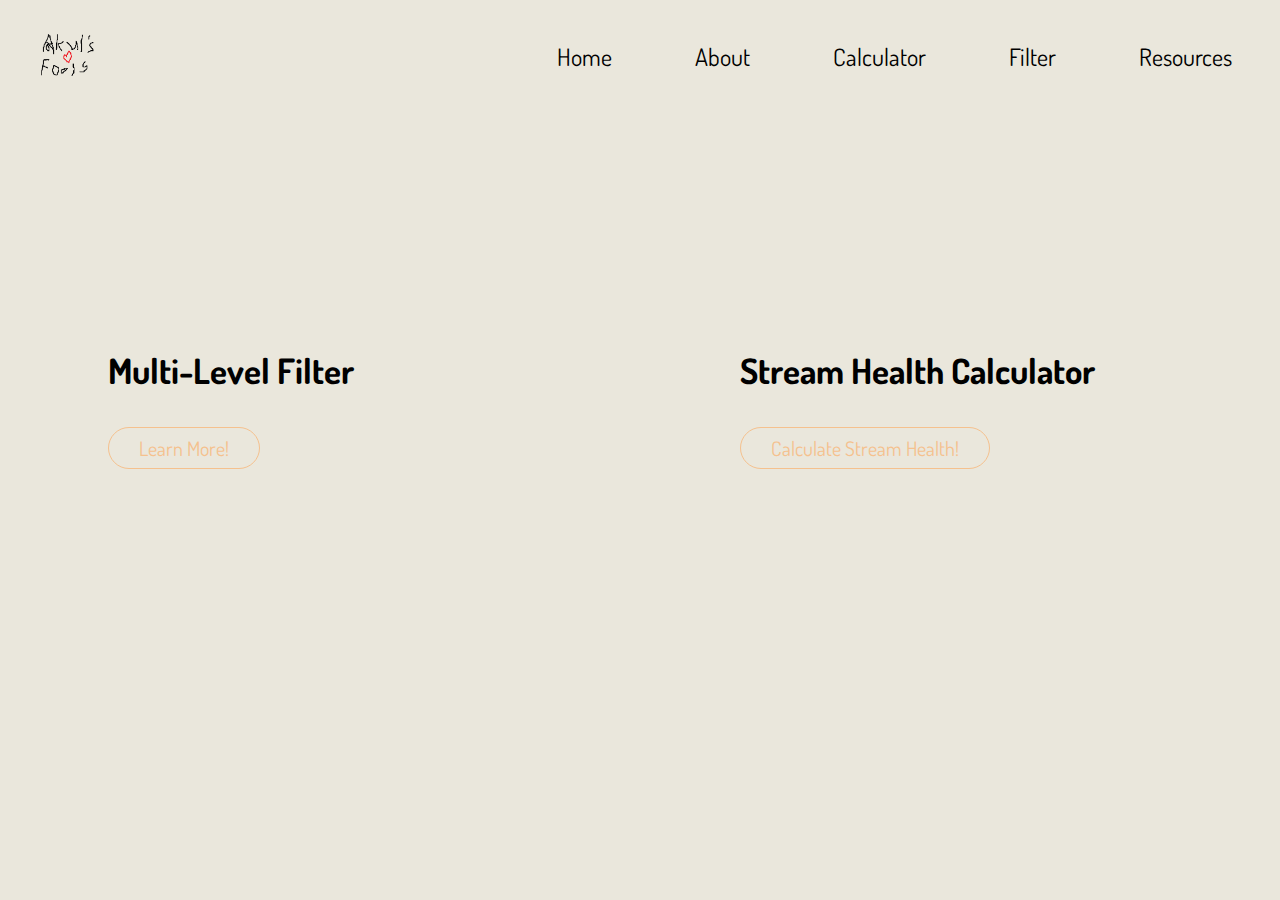
<file: index.html>
<html>
<head>
    <link rel = "stylesheet" href = "style.css">
	<link href = "https://fonts.googleapis.com/css?family=Dosis&display=swap" rel = "stylesheet">
	<script type = "text/javascript" src = "script.js"></script>
    <title>Home</title>
    <link rel="icon" href="img/logo.png">
</head>
<body>
    <div class = "navbar">
        <img src = "img/logo.png">
		<ul class = "navitems">
			<li><a href = "index.html">Home</a></li>
			<li><a href = "about.html">About</a></li>
			<li><a href = "calculator.html">Calculator</a></li>
			<li><a href = "filter.html">Filter</a></li>
            <li><a href = "resources.html">Resources</a></li>
		</ul>
	</div>
    <div class = "transparentbanner">
        <div class = "left-column">
            <h3>Multi-Level Filter</h3>
            <button type = "button" class = "primarybutton"><a href = "filter.html">Learn More!</a></button>
        </div>
        <div class = "right-column">
            <h3>Stream Health Calculator</h3>
            <button type = "button" class = "primarybutton"><a href = "calculator.html">Calculate Stream Health!</a></button>
        </div>
    </div>
</body>
</html>
</file>
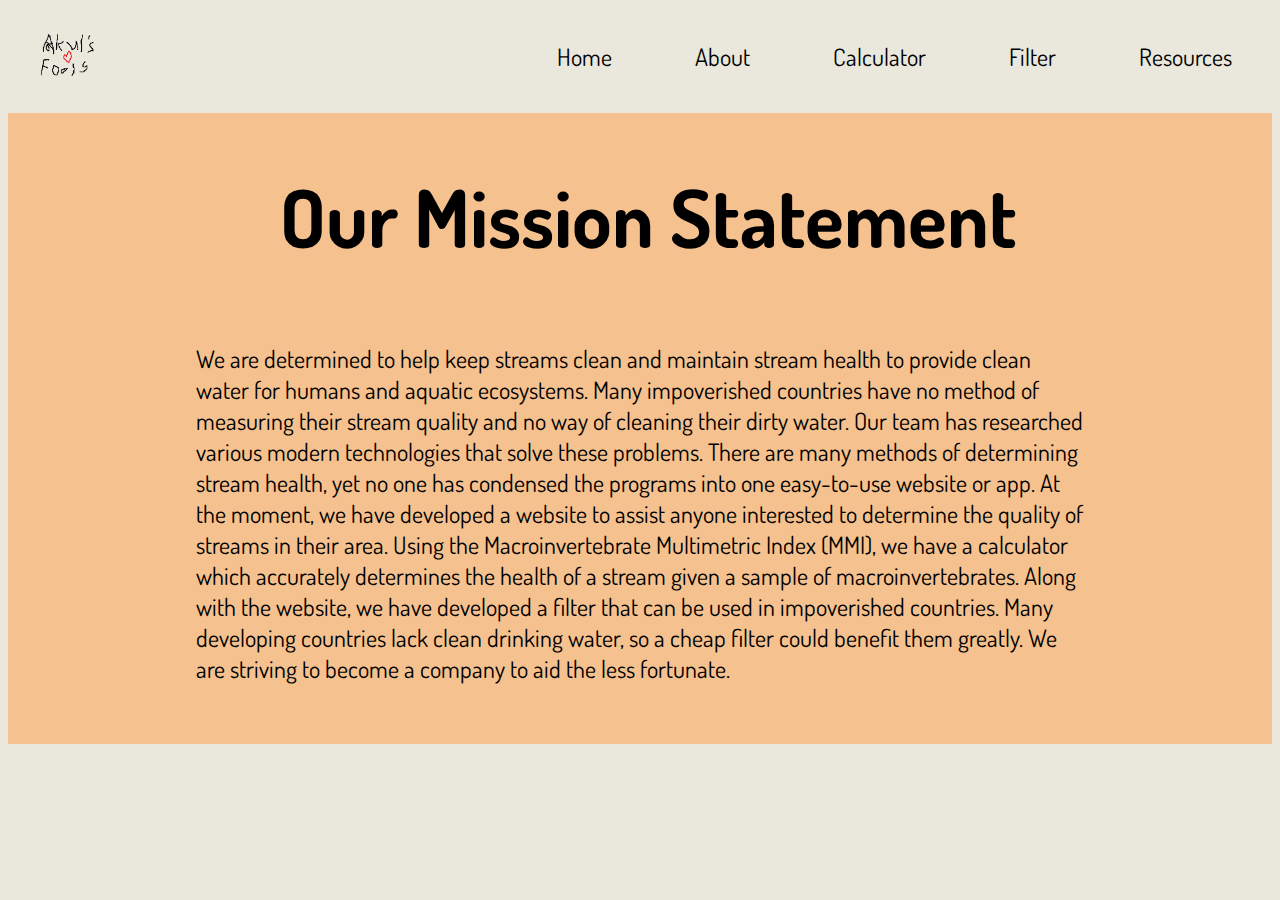
<file: about.html>
<html>
<head>
    <link rel = "stylesheet" href = "style.css">
	<link href = "https://fonts.googleapis.com/css?family=Dosis&display=swap" rel = "stylesheet">
	<script type = "text/javascript" src = "script.js"></script>
    <title>About the Project</title>
    <link rel="icon" href="img/logo.png">
</head>
<body>
    <div class = "navbar">
        <img src = "img/logo.png">
		<ul class = "navitems">
			<li><a href = "index.html">Home</a></li>
			<li><a href = "about.html">About</a></li>
			<li><a href = "calculator.html">Calculator</a></li>
			<li><a href = "filter.html">Filter</a></li>
            <li><a href = "resources.html">Resources</a></li>
		</ul>
	</div>
    <div class = "primarybanner">
        <h1>Our Mission Statement</h1>
		<div class = "middle-column">
			<p>	We are determined to help keep streams clean and maintain stream health to provide clean water for humans and aquatic ecosystems. Many impoverished countries have no method of measuring their stream quality and no way of cleaning their dirty water. Our team has researched various modern technologies that solve these problems. There are many methods of determining stream health, yet no one has condensed the programs into one easy-to-use website or app. At the moment, we have developed a website to assist anyone interested to determine the quality of streams in their area. Using the Macroinvertebrate Multimetric Index (MMI), we have a calculator which accurately determines the health of a stream given a sample of macroinvertebrates. Along with the website, we have developed a filter that can be used in impoverished countries. Many developing countries lack clean drinking water, so a cheap filter could benefit them greatly. We are striving to become a company to aid the less fortunate.</p>
		</div>
	</div>
</body>
</html>
</file>
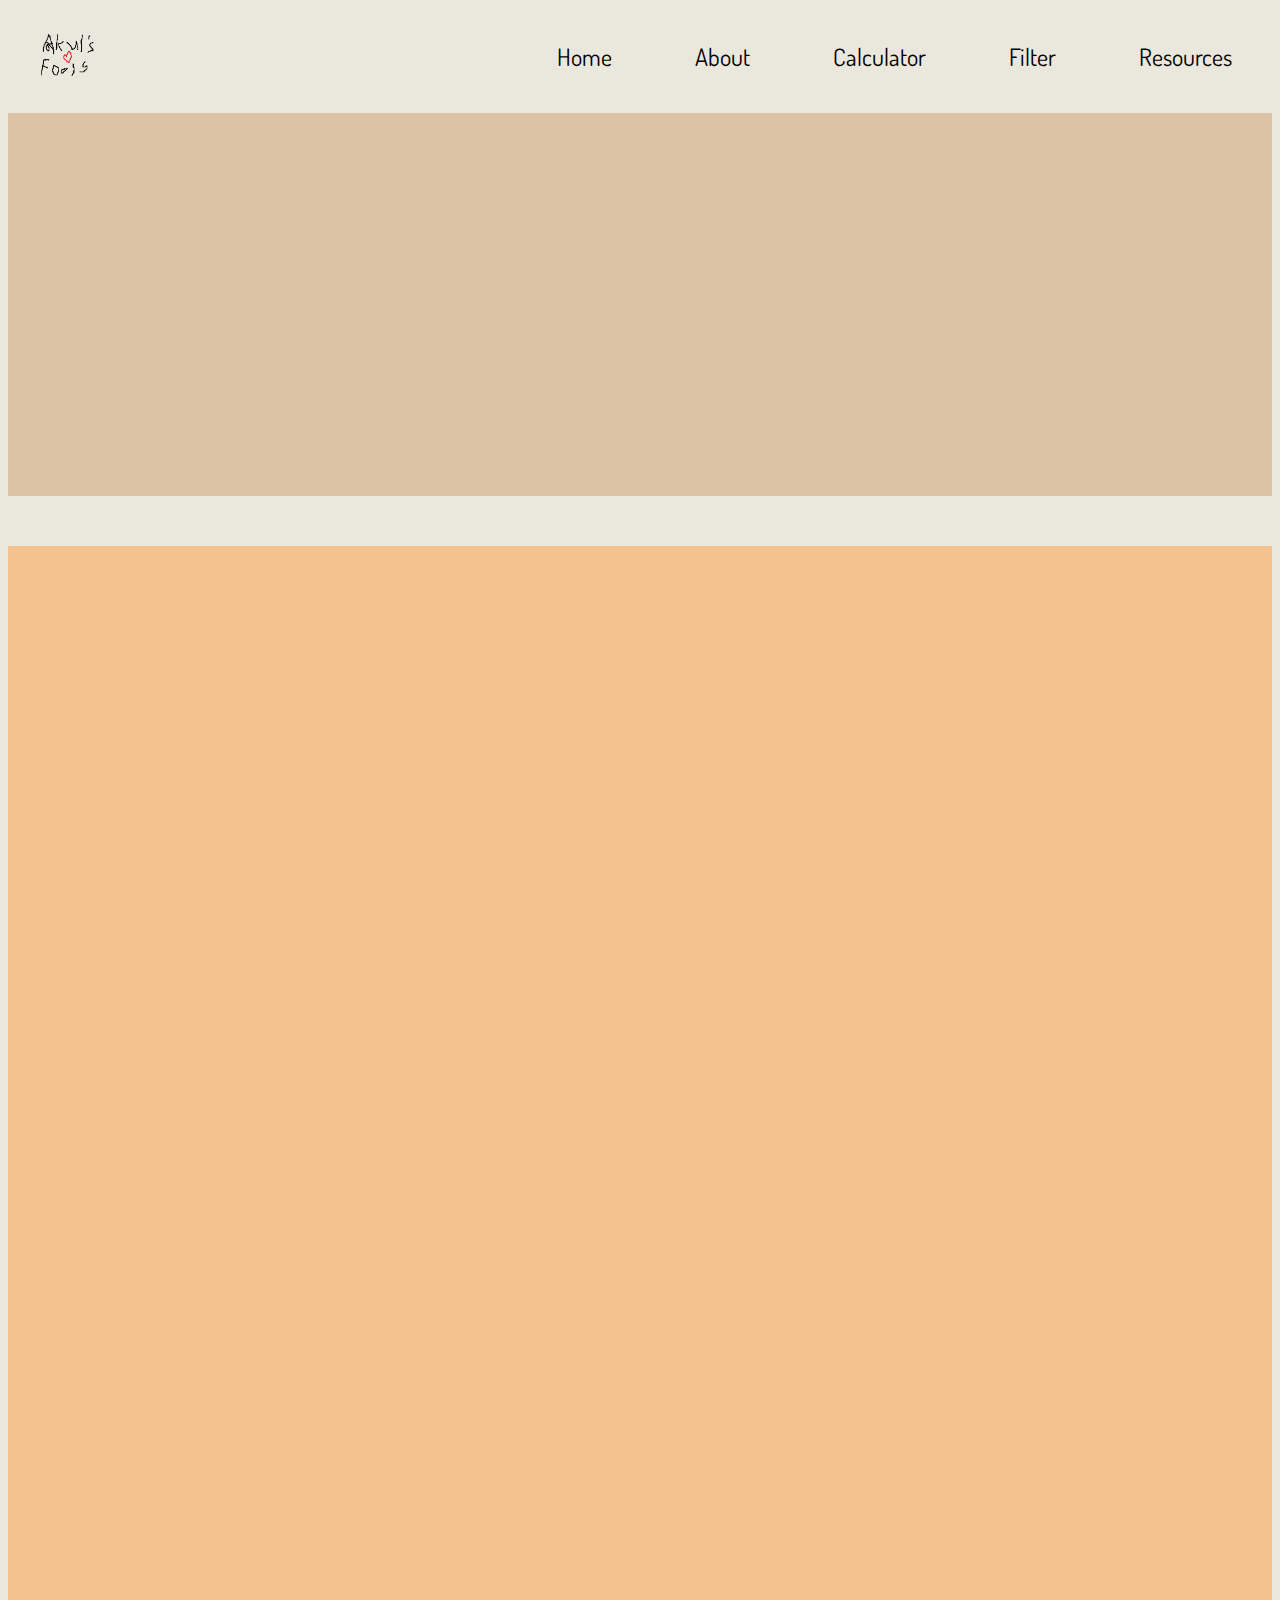
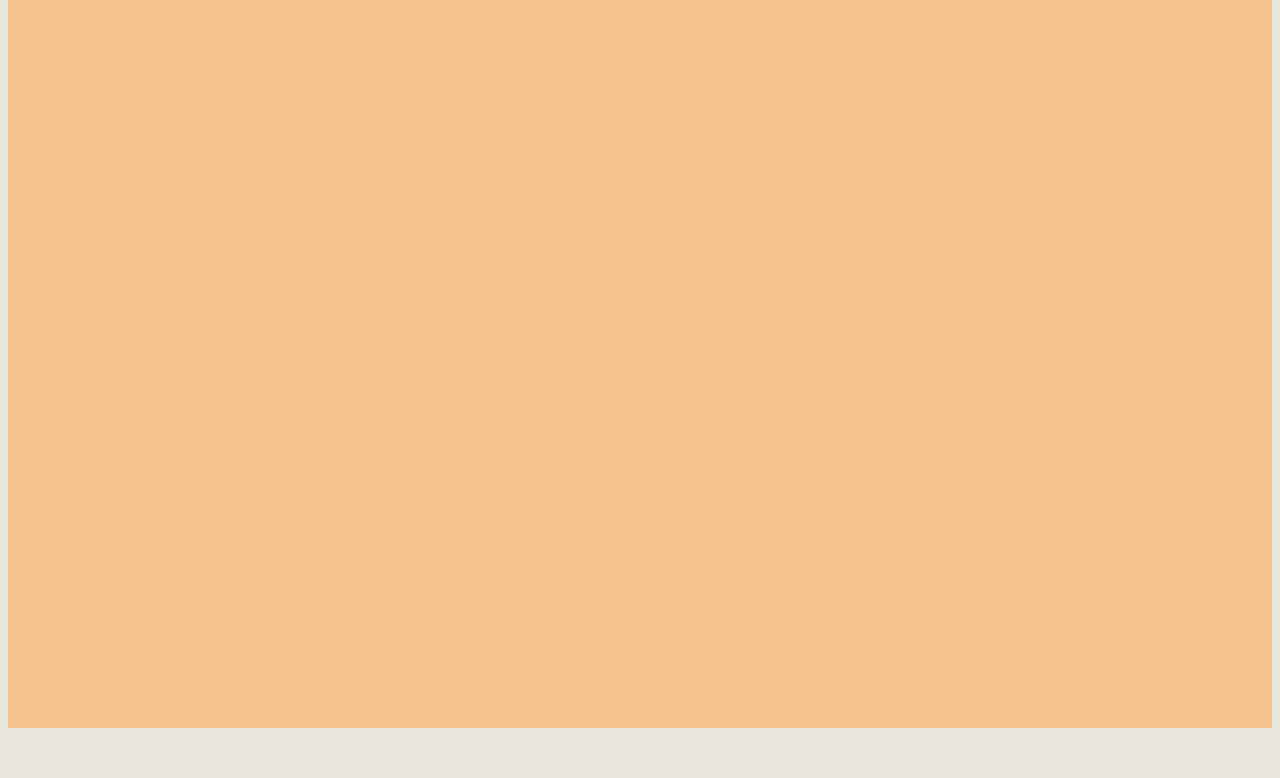
<file: calculator.html>
<html>
<head>
    <link rel = "stylesheet" href = "style.css">
	<link href = "https://fonts.googleapis.com/css?family=Dosis&display=swap" rel = "stylesheet">
	<script type = "text/javascript" src = "script.js"></script>
    <title>MMI Calculator</title>
    <link rel="icon" href="img/logo.png">
</head>
<body>
    <div class = "navbar">
        <img src = "img/logo.png">
		<ul class = "navitems">
			<li><a href = "index.html">Home</a></li>
			<li><a href = "about.html">About</a></li>
			<li><a href = "calculator.html">Calculator</a></li>
			<li><a href = "filter.html">Filter</a></li>
            <li><a href = "resources.html">Resources</a></li>
		</ul>
	</div>
    <div class = "secondarybanner">
        <h1 class = "reveal fade-bottom">How does it work?</h1>
        <div class = "middle-column reveal fade-bottom">
        <p>This calculator is based on the standards for the Virginia Save Our Streams Macroinvertebrate Multimetric Index (VASOS MMI) scores. Specifics about the calculations for each of the metrics can be found <a href = "https://vasos.org/wp-content/uploads/fieldSheetsNewMethod.pdf">here</a> (pages 4-7).</p>
        </div>
    </div>
    <div class = "primarybanner">
        <h1 class = "reveal fade-bottom">MMI Calculator</h1>
        <div class = "left-column reveal fade-left">
            <label for = "worms">Worms: <br/></label>
            <input type="number" id="worms" value="0"><br/>
            <label for = "flatworms">Flatworms: <br/></label>
            <input type="number" id="flatworms" value="0"><br/>
            <label for = "leeches">Leeches: <br/></label>
            <input type="number" id="leeches" value="0"><br/>
            <label for = "crayfishes">Crayfishes: <br/></label>
            <input type="number" id="crayfishes" value="0"><br/>
            <label for = "sowbugs">Sowbugs: <br/></label>
            <input type="number" id="sowbugs" value="0"><br/>
            <label for = "scuds">Scuds: <br/></label>
            <input type="number" id="scuds" value="0"><br/>
            <label for = "stoneflies">Stoneflies: <br/></label>
            <input type="number" id="stoneflies" value="0"><br/>
            <label for = "mayflies">Mayflies: <br/></label>
            <input type="number" id="mayflies" value="0"><br/>
            <label for = "dragondamsel">Dragonflies and damselflies: <br/></label>
            <input type="number" id="dragondamsel" value="0"><br/>
            <label for = "hellfishalder">Hellgrammites, fishflies, and alderflies: <br/></label>
            <input type="number" id="hellfishalder" value="0"><br/>
            <label for = "netspinners">Common netspinners: <br/></label>
            <input type="number" id="netspinners" value="0"><br/>
            <label for = "caddisflies">Most caddisflies: <br/></label>
            <input type="number" id="caddisflies" value="0"><br/>
            <label for = "beetles">Beetles: <br/></label>
            <input type="number" id="beetles" value="0"><br/>
            <label for = "midges">Midges: <br/></label>
            <input type="number" id="midges" value="0"><br/>
            <label for = "blackflies">Black flies: <br/></label>
            <input type="number" id="blackflies" value="0"><br/>
            <label for = "trueflies">Most true flies: <br/></label>
            <input type="number" id="trueflies" value="0"><br/>
            <label for = "gilledsnails">Gilled snails: <br/></label>
            <input type="number" id="gilledsnails" value="0"><br/>
            <label for = "lungedsnails">Lunged snails: <br/></label>
            <input type="number" id="lungedsnails" value="0"><br/>
            <label for = "clams">Clams: <br/></label>
            <input type="number" id="clams" value="0"><br/>
            <label for = "other">Other organisms: <br/></label>
            <input type="number" id="other" value="0"><br/>
            <button type="button" class = "secondarybutton" onclick="getInputValue();">Calculate MMI!</button>
        </div>
        <div class = "right-column reveal fade-right">
            <h3 id = "m1">Metric 1: </h3>
            <h3 id = "m2">Metric 2: </h3>
            <h3 id = "m3">Metric 3: </h3>
            <h3 id = "m4">Metric 4: </h3>
            <h3 id = "m5">Metric 5: </h3>
            <h3 id = "m6">Metric 6: </h3>
            <h3 id = "mmi">MMI Score: </h3>
            <p id = "streamStatus"></p>
        </div>
    </div>
    <!--Worms, flatworms, leeches, crayfishes, sowbugs, scuds, stoneflies, mayflies,
    dragonflies and damselflies, hellgrammites; fishflies; and alderflies, common netspinners, 
    most caddisflies, beetles, midges, black flies, most true flies, gilled snails, lunged snails, 
    clams, other-->
    <!--Metric 1: Mayflies + stoneflies + most caddisflies-->
    <!--Metric 2: Common netspinners-->
    <!--Metric 3: Lunged snails-->
    <!--Metric 4: Beetles-->
    <!--Metric 5: % Tolerant - worms, flatworms, leeches, sowbugs, scuds, dragonflies and damselflies, midges, black flies, lunged snails, clams-->
    <!--Metric 6: % Non-Insects: worms, flatworms, leeches, crayfish, sowbugs, scuds, gilled snails, lunged snails, clams-->
    <script>
        function getInputValue(){
            var wormsVal = parseInt(document.getElementById("worms").value);
            var flatwormsVal = parseInt(document.getElementById("flatworms").value);
            var leechesVal = parseInt(document.getElementById("leeches").value);
            var crayfishesVal = parseInt(document.getElementById("crayfishes").value);
            var sowbugsVal = parseInt(document.getElementById("sowbugs").value);
            var scudsVal = parseInt(document.getElementById("scuds").value);
            var stonefliesVal = parseInt(document.getElementById("stoneflies").value);
            var mayfliesVal = parseInt(document.getElementById("mayflies").value);
            var dragondamselVal = parseInt(document.getElementById("dragondamsel").value);
            var hellfishalderVal = parseInt(document.getElementById("hellfishalder").value);
            var netspinnersVal = parseInt(document.getElementById("netspinners").value);
            var caddisfliesVal = parseInt(document.getElementById("caddisflies").value);
            var beetlesVal = parseInt(document.getElementById("beetles").value);
            var midgesVal = parseInt(document.getElementById("midges").value);
            var blackfliesVal = parseInt(document.getElementById("blackflies").value);
            var truefliesVal = parseInt(document.getElementById("trueflies").value);
            var gilledsnailsVal = parseInt(document.getElementById("gilledsnails").value);
            var lungedsnailsVal = parseInt(document.getElementById("lungedsnails").value);
            var clamsVal = parseInt(document.getElementById("clams").value);
            var otherVal = parseInt(document.getElementById("other").value);
            var total = wormsVal + flatwormsVal + leechesVal + crayfishesVal + sowbugsVal + scudsVal + stonefliesVal + mayfliesVal + dragondamselVal + hellfishalderVal + netspinnersVal + caddisfliesVal + beetlesVal + midgesVal + blackfliesVal + truefliesVal + gilledsnailsVal + lungedsnailsVal + clamsVal + otherVal;
            var m1 = parseFloat((mayfliesVal + stonefliesVal + caddisfliesVal) / total);
            var m2 = parseFloat(netspinnersVal / total);
            var m3 = parseFloat(lungedsnailsVal / total);
            var m4 = parseFloat(beetlesVal / total);
            var m5 = parseFloat((wormsVal + flatwormsVal + leechesVal + sowbugsVal + scudsVal + dragondamselVal + midgesVal + blackfliesVal + lungedsnailsVal + clamsVal) / total);
            var m6 = parseFloat((wormsVal + flatwormsVal + leechesVal + crayfishesVal + sowbugsVal + scudsVal + gilledsnailsVal + lungedsnailsVal + clamsVal) / total);
            var metricOne = 0;
            var metricTwo = 0;
            var metricThree = 0;
            var metricFour = 0;
            var metricFive = 0;
            var metricSix = 0;
            if (m1 > 0.322) {
                metricOne = 2;
            }
            else if (m1 >= .161) {
                metricOne = 1;
            }
            if (m2 < .197) {
                metricTwo = 2;
            }
            else if (m2 <= .345) {
                metricTwo = 1;
            }
            if (m3 < 0.003) {
                metricThree = 2;
            }
            else if (m3 <= .015) {
                metricThree = 1;
            }
            if (m4 > .064) {
                metricFour = 2;
            }
            else if (m4 >= .032) {
                metricFour = 1;
            }
            if (m5 < .467) {
                metricFive = 2;
            }
            else if (m5 <= .615) {
                metricFive = 1;
            }
            if (m6 < .054) {
                metricSix = 2;
            }
            else if (m6 <= .208) {
                metricSix = 1; 
            }
            var mmi = metricOne + metricTwo + metricThree + metricFour + metricFive + metricSix;
            var status = "";
            if (mmi > 8) {
                status = "This stream is in an acceptable condition.";
            }
            else if (mmi == 8) {
                status = "The condition of this stream is unable to be determined.";
            }
            else {
                status = "The stream is in an unacceptable condition.";
            }
            document.getElementById("m1").innerHTML = "Metric 1: " + metricOne;
            document.getElementById("m2").innerHTML = "Metric 2: " + metricTwo;
            document.getElementById("m3").innerHTML = "Metric 3: " + metricThree;
            document.getElementById("m4").innerHTML = "Metric 4: " + metricFour;
            document.getElementById("m5").innerHTML = "Metric 5: " + metricFive;
            document.getElementById("m6").innerHTML = "Metric 6: " + metricSix;
            document.getElementById("mmi").innerHTML = "MMI Score: " + mmi;
            document.getElementById("streamStatus").innerHTML = status;
        }
    </script>
</body>
</html>
</file>
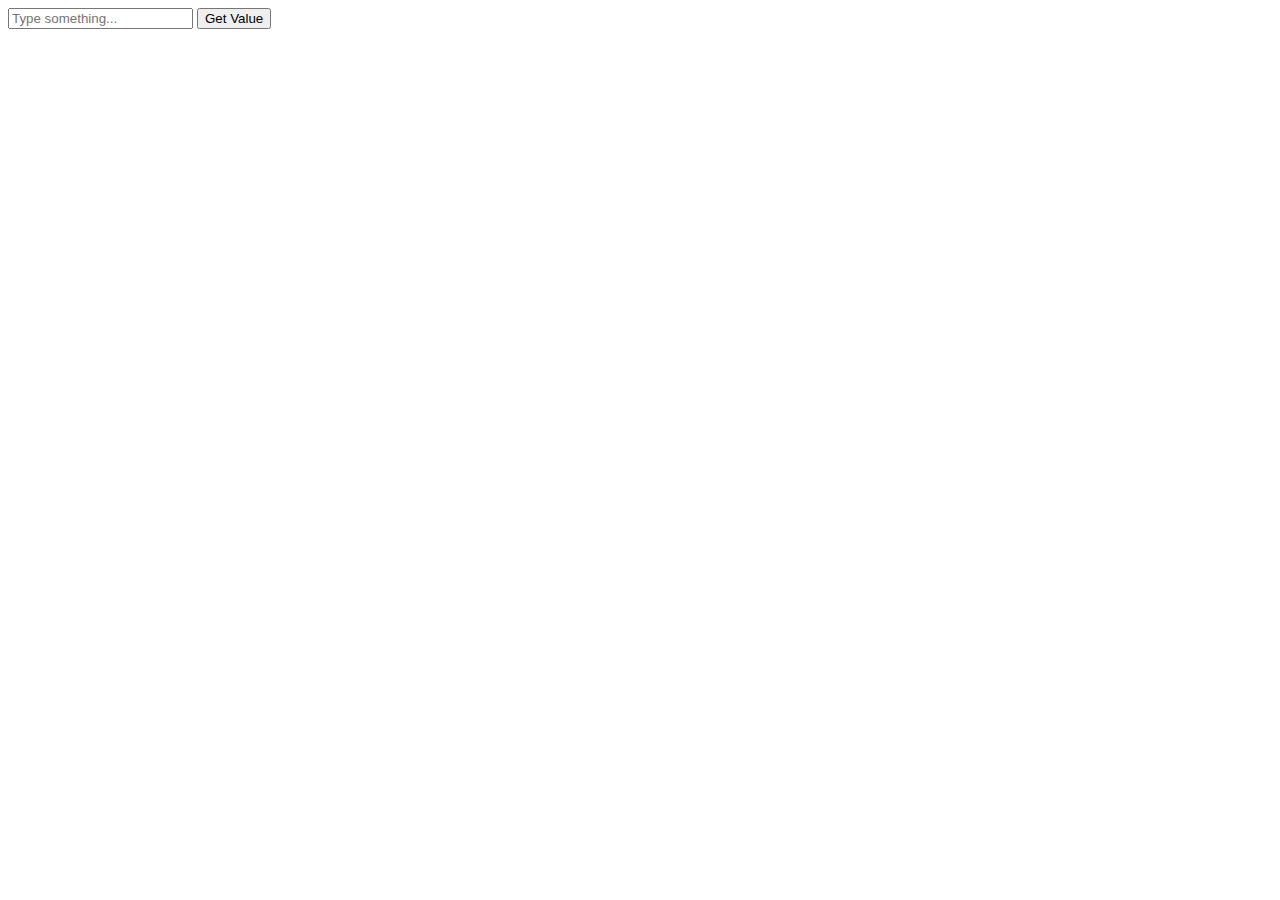
<file: example.html>
<!DOCTYPE html>
<html lang="en">
<head>
<meta charset="utf-8">
<title>Get the Value of Text Input Field in JavaScript</title>
</head>
<body>
    <input type="number" placeholder="Type something..." id="myInput">
    <button type="button" onclick="getInputValue();">Get Value</button>
    
    <script>
        function getInputValue(){
            // Selecting the input element and get its value 
            var inputVal = document.getElementById("myInput").value;
            
            // Displaying the value
            alert(inputVal);
        }
    </script>
</body>
</html>
</file>
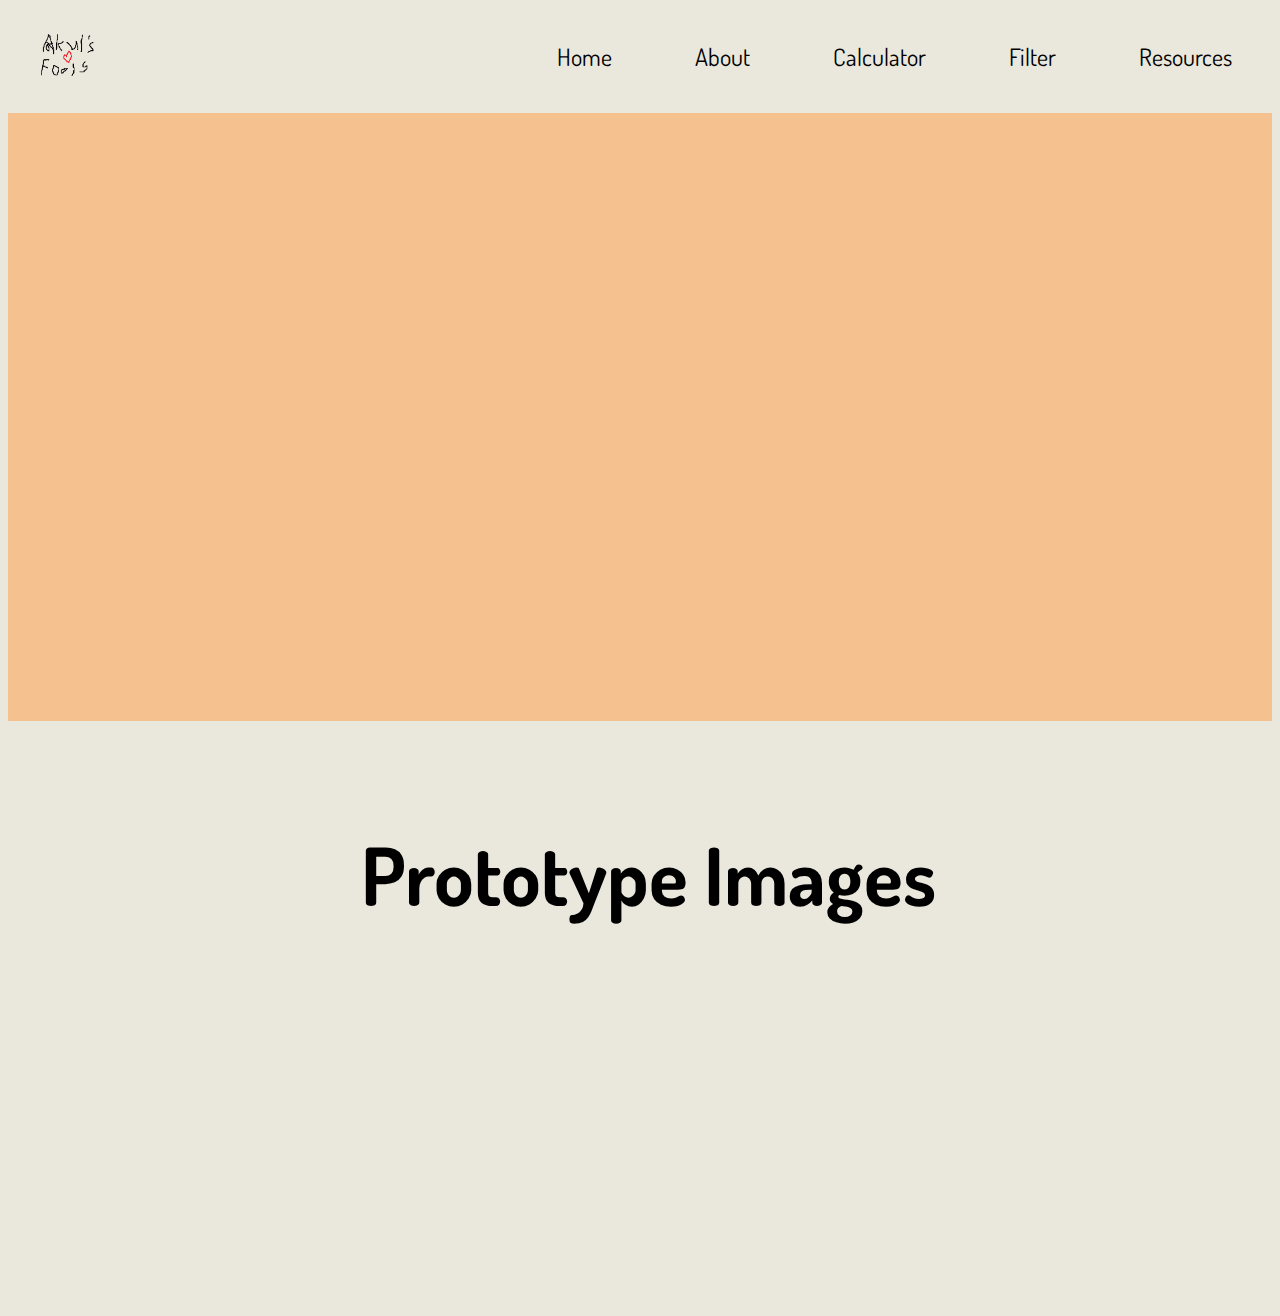
<file: filter.html>
<html>
<head>
    <link rel = "stylesheet" href = "style.css">
	<link href = "https://fonts.googleapis.com/css?family=Dosis&display=swap" rel = "stylesheet">
	<script type = "text/javascript" src = "script.js"></script>
    <title>Filter</title>
    <link rel="icon" href="img/logo.png">
</head>
<body>
    <div class = "navbar">
        <img src = "img/logo.png">
		<ul class = "navitems">
			<li><a href = "index.html">Home</a></li>
			<li><a href = "about.html">About</a></li>
			<li><a href = "calculator.html">Calculator</a></li>
			<li><a href = "filter.html">Filter</a></li>
            <li><a href = "resources.html">Resources</a></li>
		</ul>
	</div>
	<div class = "primarybanner">
		<h1 class = "reveal fade-bottom">Filter</h1>
		<div class = "left-column reveal fade-left">
			<p>Our filter uses multiple layers of materials, such as silt, activated charcoal, and condensed grass, for a cheap but efficient way to clean water. We also had a UV light to further purify water, and that is powered by a solar panel to eliminate the use of batteries or electricity.</p>
		</div>
		<div class = "right-column reveal fade-right">
			<img src = "img/filter1.png">
		</div>
	</div>
	<div class = "transparentbanner">
		<h1>Prototype Images</h1>
		<div class = "left-column reveal fade-left">
			<img src = "img/filter2.png">
		</div>
		<div class = "right-column reveal fade-right">
			<img src = "img/filter3.png">
		</div>
	</div>
</body>
</html>
</file>
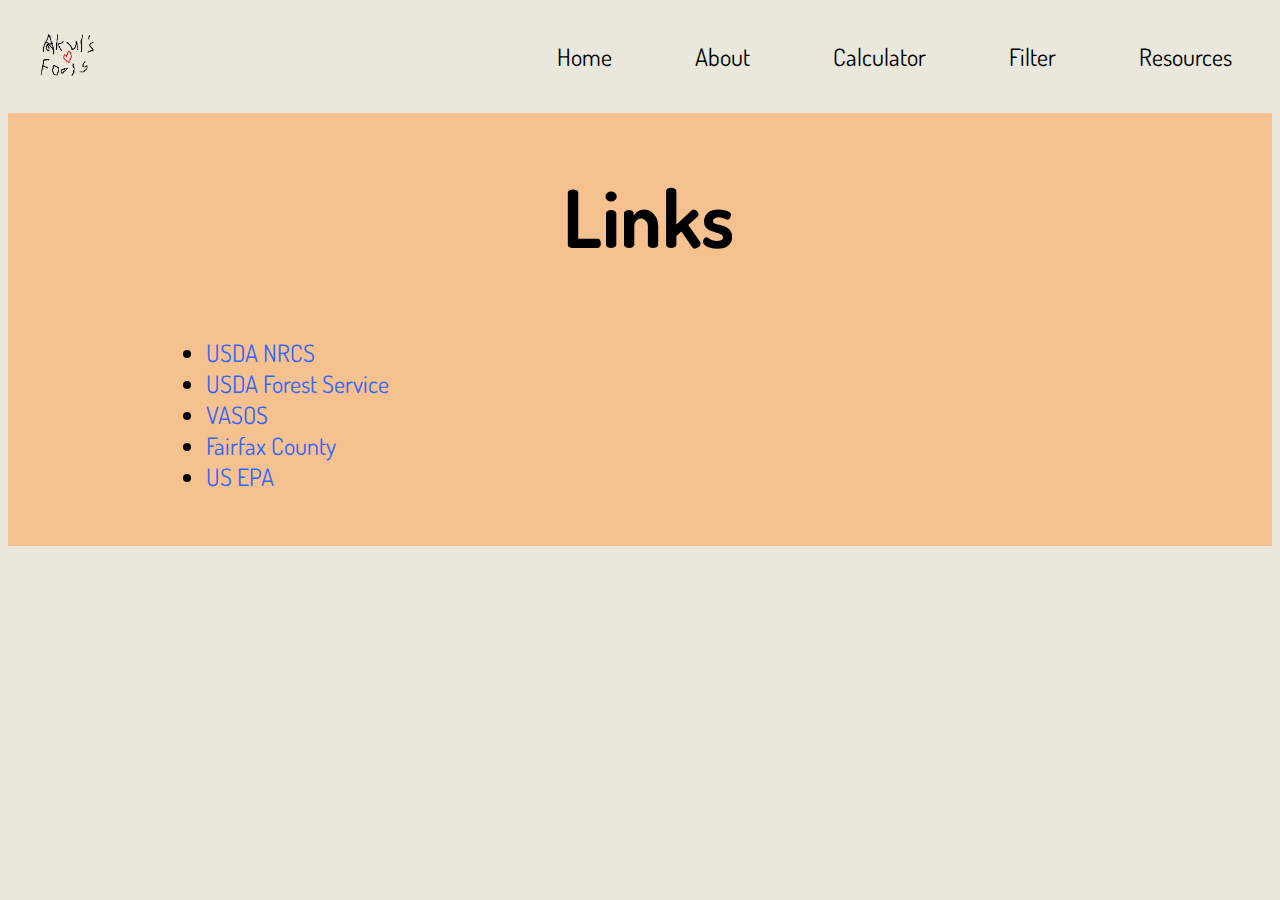
<file: resources.html>
<html>
<head>
    <link rel = "stylesheet" href = "style.css">
	<link href = "https://fonts.googleapis.com/css?family=Dosis&display=swap" rel = "stylesheet">
	<script type = "text/javascript" src = "script.js"></script>
    <title>Resources</title>
    <link rel="icon" href="img/logo.png">
</head>
<body>
    <div class = "navbar">
        <img src = "img/logo.png">
		<ul class = "navitems">
			<li><a href = "index.html">Home</a></li>
			<li><a href = "about.html">About</a></li>
			<li><a href = "calculator.html">Calculator</a></li>
			<li><a href = "filter.html">Filter</a></li>
            <li><a href = "resources.html">Resources</a></li>
		</ul>
	</div>
    <div class = "primarybanner">
        <h1>Links</h1>
        <div class = "middle-column">
            <ul>
                <li><a href = "https://www.nrcs.usda.gov/wps/portal/nrcs/detailfull/national/water/manage/restoration/?cid=stelprdb1043243">USDA NRCS</a></li>
                <li><a href = "https://www.fs.fed.us/biology/nsaec/assets/yochumusfs-nsaec-tn102-4guidancestreamrestoration.pdf">USDA Forest Service</a></li>
                <li><a href = "https://vasos.org/">VASOS</a></li>
                <li><a href = "https://www.fairfaxcounty.gov/soil-water-conservation/enjoy-restore-streams">Fairfax County</a></li>
                <li><a href = "https://www.epa.gov/watershedacademy/stream-corridor-restoration-tools">US EPA</a></li>
                
            </ul>
        </div>
    </div>
</body>
</html>
</file>
<file: style.css>
:root {
	--primary-color: #f5c18e;
	--secondary-color: #dbc3a5;
	--tertiary-color: #f8e9a1;
	--quaternary-color: #fccd04; /*second button hover*/
	--quinary-color: #fabc3c;
}
/*primary, secondary, tertiary, quaternary, quinary, senary, septenary, octonary, nonary, and denary*/
/*#f55536 #ff773d #f19143 #ffb238 # fabc3c  #ededed*/
*{
	font-family: 'Dosis', sans-serif;
}
body {
	background-color: #eae7dc;
}
a {
	color: #3366fb;
	text-decoration: none;
	transition: 0.5s;
}
a:hover {
	color: var(--primary-color); 
}
.navbar{
	margin: 20px 0px;
	display: flex;
	align-items: center;
}
.navbar img{
	width: 80px;
	padding: 0 20px;
}
.navitems {
	flex: 1;
	text-align: right;
}
.navitems li {
	display: inline-block;
	list-style: none;
	margin: 0px 30px;
}
.navitems li a {
	color: #000;
	text-decoration: none;
	padding: 10px;
	font-size: 24px;
	position: relative;
	transition: 0.5s;
}
.navitems li a:hover {
	color: var(--primary-color);
}
.navitems li a::after {
	content: '';
	width: 0%;
	height: 10px;
	background: var(--primary-color);
	position: absolute;
	left: 50%;
	transform: translateX(-50%);
	top: 60px; /*100px for possible nav bar end*/
	transition: 0.5s;
}
.navitems li a:hover::after {
	width: 100%;
}
table, th, td{
	border: 1px solid black;
	border-collapse: collapse;
	vertical-align: top;
	padding: 15px;
}
td{
	width: 500px;
}
tr:nth-child(even) {
	background-color: #ececec;
}
tr:nth-child(odd) {
	background-color: #fff;
}
.transparentbanner {
	display: flex;
}
.primarybanner {
	display: flex;
	/*margin-top: 80px; /*140*/
	background-color: var(--primary-color);
	margin-bottom: 50px;
}
.bannerholder {
	display: flex;
}
.secondarybutton {
	padding: 7px 30px;
	margin: 30px;
	outline: none;
	border: 1px solid black;
	border-radius: 30px;
	cursor: pointer;
	background: var(--tertiary-color);
	font-size: 20px;
	transition: 0.5s;
}
.secondarybutton:hover {
	background-color: var(--quaternary-color);
}
.secondarybutton a{
	color: black;
}
.primarybanner h1 {
	position: absolute;
	width: 100%;
	text-align: center;
	font-size: 80px;
}
.transparentbanner h1 {
	position: absolute;
	width: 100%;
	text-align: center;
	font-size: 80px;
}
.secondarybanner {
	display: flex;
	/*margin-top: 80px;*/
	background-color: var(--secondary-color);
	margin-bottom: 50px;
}
.secondarybanner h1 {
	position: absolute;
	width: 100%;
	text-align: center;
	font-size: 80px;
}
.primarybanner ul, .secondarybanner ul {
	font-size: 24px;
}
.primarybanner p, .secondarybanner p {
	margin: 30px;
	font-size: 24px;
}
.left-column, .right-column {
	flex-basis: 50%;
	margin: 200 100 100 100px;
}
.middle-column {
	flex-basis: 75%;
	margin: 200px auto 30px auto;
}
.left-column h1, .right-column h1 {
	font-size: 100px;
}
.left-column h2, .right-column h2 {
	font-size: 70px;
	margin-bottom: 0px;
}
.left-column h3, .right-column h3 {
	font-size: 35px;
}
.right-column img {
	object-fit:contain;
	width: 50%;
}
.primarybutton {
	padding: 7px 30px;
	margin-right: 15px;
	outline: none;
	border: 1px solid var(--primary-color);
	border-radius: 30px;
	cursor: pointer;
	background: transparent;
	font-size: 20px;
	transition: 0.5s;
}
.primarybutton:hover {
	background-color: var(--primary-color);
}
.primarybutton a {
	color: var(--primary-color);
	transition: 0.5s;
}
.primarybutton a:hover {
	color: #fff;
}
.reveal {
  position: relative;
  opacity: 0;
}
.reveal.active {
  opacity: 1;
}
.active.fade-bottom {
  animation: fade-bottom 1s ease-in;
}
.active.fade-left {
  animation: fade-left 1s ease-in;
}
.active.fade-right {
  animation: fade-right 1s ease-in;
}
@keyframes fade-bottom {
  0% {
    transform: translateY(50px);
    opacity: 0;
  }
  100% {
    transform: translateY(0);
    opacity: 1;
  }
}
@keyframes fade-left {
  0% {
    transform: translateX(-100px);
    opacity: 0;
  }
  100% {
    transform: translateX(0);
    opacity: 1;
  }
}

@keyframes fade-right {
  0% {
    transform: translateX(100px);
    opacity: 0;
  }
  100% {
    transform: translateX(0);
    opacity: 1;
  }
}
.displaylist {
	margin-top: 80px;
}
.displaylist li{
	font-size: 50px;
	text-align: left;
}
.secondarydisplaylist {
	margin-top: 30px;
}
.secondarydisplaylist li {
	font-size: 30px;
	text-align: left;
}
.narrowmiddlecolumn {
	flex-basis: 50%;
	margin: 200 auto 100 auto;
}
.primarybanner a:hover, .secondarybanner a:hover {
	color: #7207f5;
}
input[type = "number"] {
	margin: 0 0 10 0;
	width: 250px;
	border: 1px solid #000;
	border-radius: 4px;
	padding: 10px;
}
</file>
